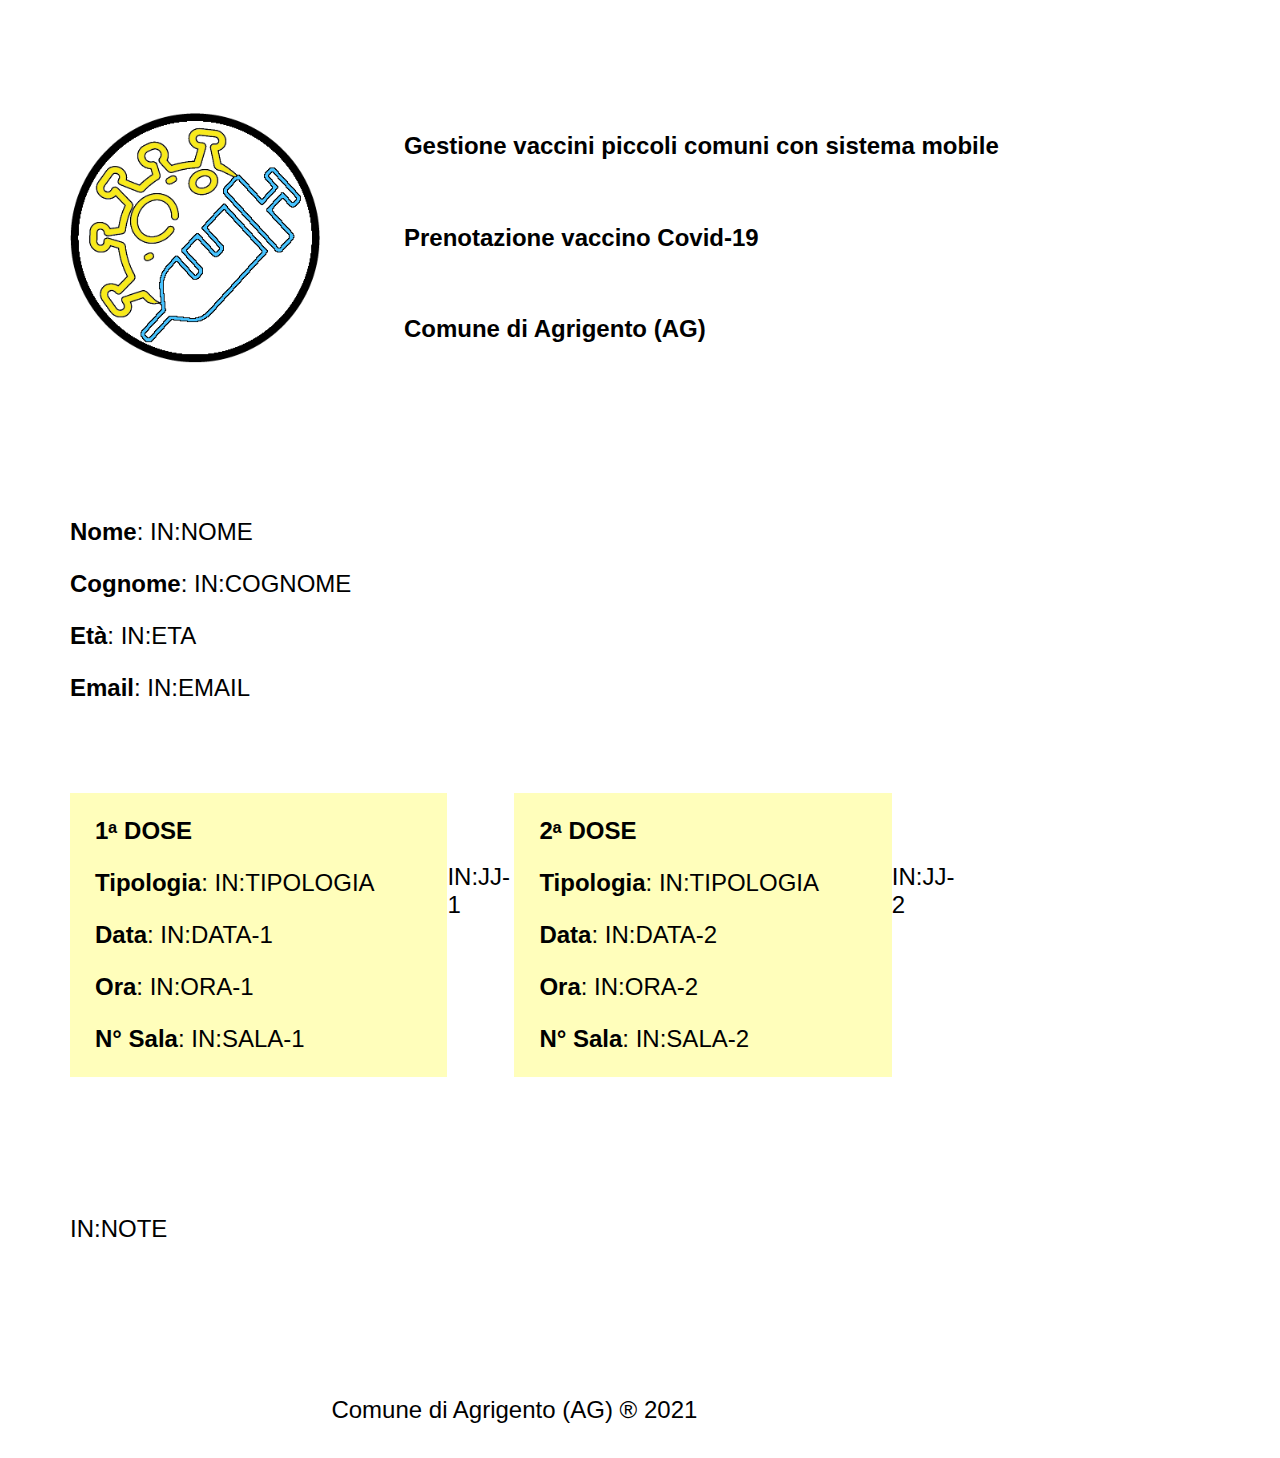
<file: backend/backend/pdf/index.html>
<html>
  <head>
    <meta charset="utf-8">
    <title>Vaccino</title>
    <link rel="stylesheet" href="style.css">
  </head>
  <body>
    <div class="page">
      <header class="header">
        <div class="logo">
          <img src="favicon-draft.png" alt="GESTIONE VACCINI">
        </div>
        <section class="sub-header">
          <h4>Gestione vaccini piccoli comuni con sistema mobile</h4>
          <h4>Prenotazione vaccino Covid-19</h4>
          <h4>Comune di Agrigento (AG)</h4>
        </section>
      </header>
      <section class="body">
        <section class="data">
          <div class="name">
            <p><b>Nome</b>: IN:NOME</p>
          </div>
          <div class="surname">
            <p><b>Cognome</b>: IN:COGNOME</p>
          </div>
          <div class="eta">
            <p><b>Età</b>: IN:ETA</p>
          </div>
          <div class="email">
            <p><b>Email</b>: IN:EMAIL</p>
          </div> 
        </section>
        <section class="vaccine">
          <div class="vaccine-1">
            <p><b>1ᵃ DOSE</b></p>
            <div class="vaccine-name-1">
              <p><b>Tipologia</b>: IN:TIPOLOGIA</p>
            </div>
            <div class="vaccine-date-1">
              <p><b>Data</b>: IN:DATA-1</p>
            </div>
            <div class="vaccine-time-1">
              <p><b>Ora</b>: IN:ORA-1</p>
            </div>
            <div class="vaccine-place-1">
              <p><b>N&#176; Sala</b>: IN:SALA-1</p>
            </div>
          </div>
          IN:JJ-1
          <div class="vaccine-2">
            <p><b>2ᵃ DOSE</b></p>
            <div class="vaccine-name-2">
              <p><b>Tipologia</b>: IN:TIPOLOGIA</p>
            </div>
            <div class="vaccine-date-2">
              <p><b>Data</b>: IN:DATA-2</p>
            </div>
            <div class="vaccine-time-2">
              <p><b>Ora</b>: IN:ORA-2</p>
            </div>
            <div class="vaccine-place-2">
              <p><b>N&#176; Sala</b>: IN:SALA-2</p>
            </div>
          </div>
          IN:JJ-2
        </section>
        IN:NOTE
      </section>
      <footer class="footer">
        <p>Comune di Agrigento (AG) &reg; 2021</p>
      </footer>
    </div>
  </body>
</html>
</file>
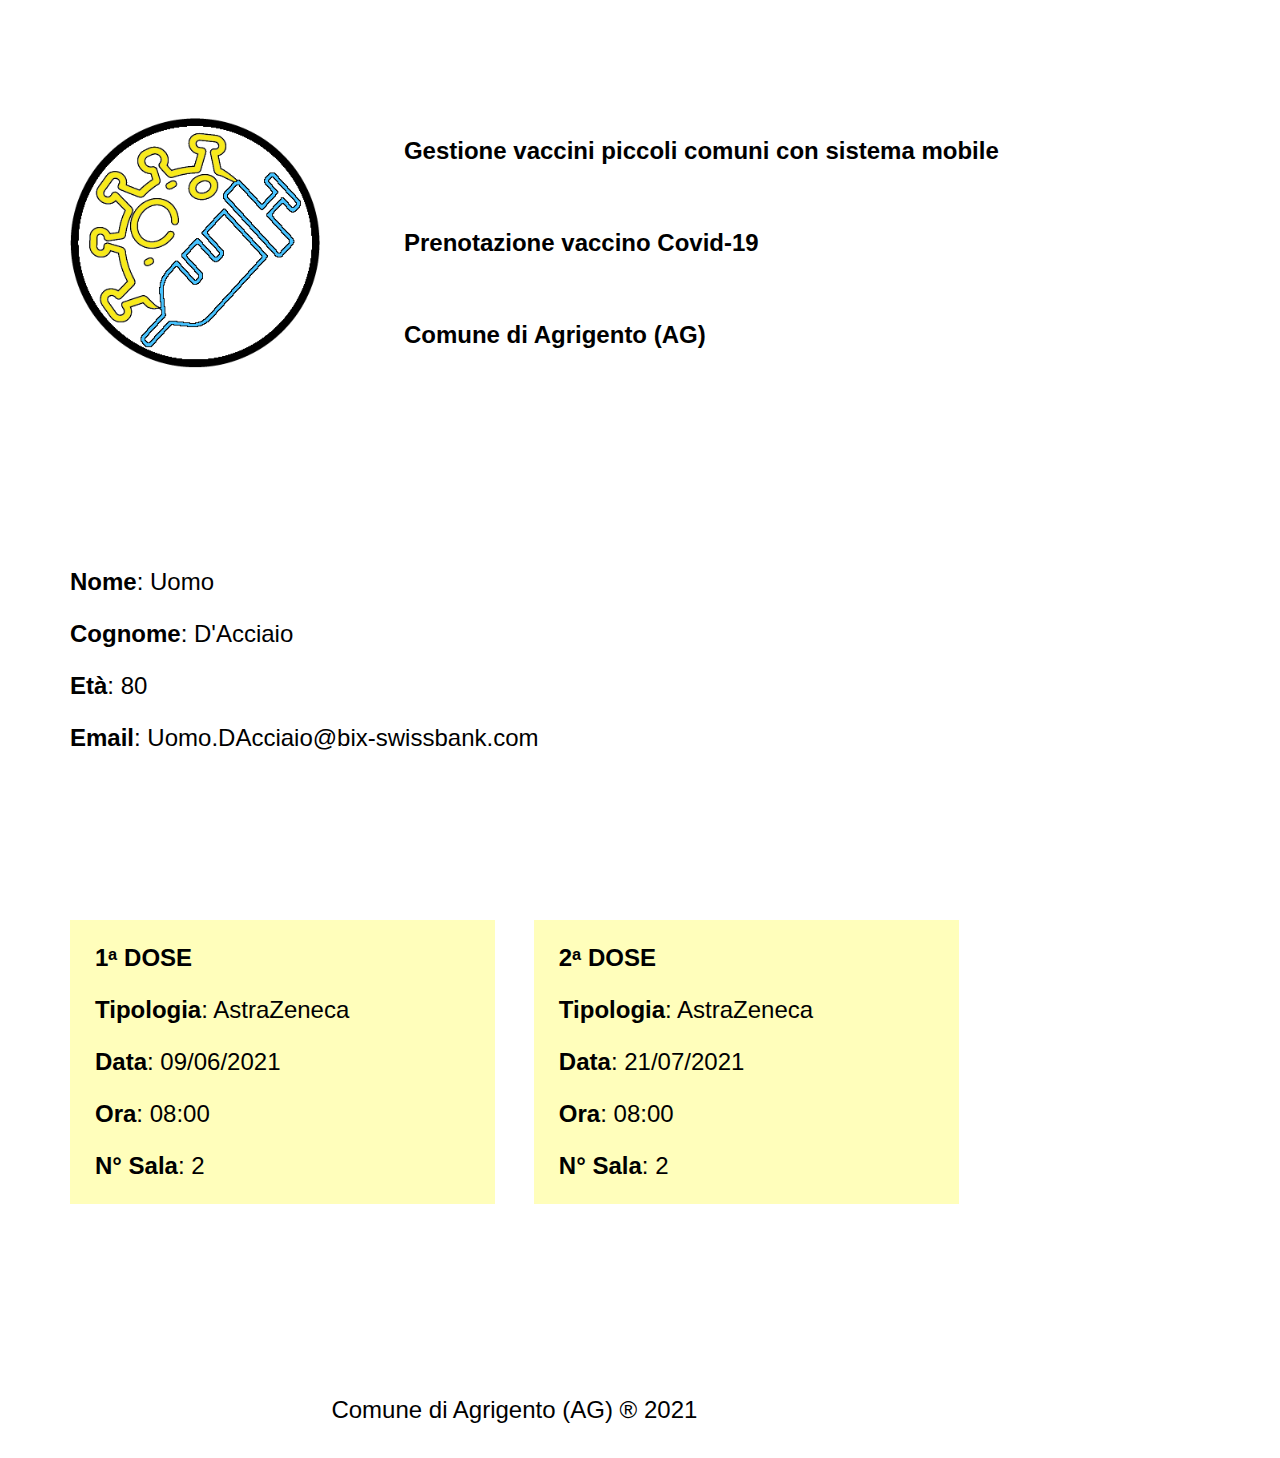
<file: backend/backend/pdf/pdf.html>
<html>
  <head>
    <meta charset="utf-8">
    <title>Vaccino</title>
    <link rel="stylesheet" href="style.css">
  </head>
  <body>
    <div class="page">
      <header class="header">
        <div class="logo">
          <img src="favicon-draft.png" alt="GESTIONE VACCINI">
        </div>
        <section class="sub-header">
          <h4>Gestione vaccini piccoli comuni con sistema mobile</h4>
          <h4>Prenotazione vaccino Covid-19</h4>
          <h4>Comune di Agrigento (AG)</h4>
        </section>
      </header>
      <section class="body">
        <section class="data">
          <div class="name">
            <p><b>Nome</b>: Uomo</p>
          </div>
          <div class="surname">
            <p><b>Cognome</b>: D'Acciaio</p>
          </div>
          <div class="eta">
            <p><b>Età</b>: 80</p>
          </div>
          <div class="email">
            <p><b>Email</b>: Uomo.DAcciaio@bix-swissbank.com</p>
          </div> 
        </section>
        <section class="vaccine">
          <div class="vaccine-1">
            <p><b>1ᵃ DOSE</b></p>
            <div class="vaccine-name-1">
              <p><b>Tipologia</b>: AstraZeneca</p>
            </div>
            <div class="vaccine-date-1">
              <p><b>Data</b>: 09/06/2021</p>
            </div>
            <div class="vaccine-time-1">
              <p><b>Ora</b>: 08:00</p>
            </div>
            <div class="vaccine-place-1">
              <p><b>N&#176; Sala</b>: 2</p>
            </div>
          </div>
          
          <div class="vaccine-2">
            <p><b>2ᵃ DOSE</b></p>
            <div class="vaccine-name-2">
              <p><b>Tipologia</b>: AstraZeneca</p>
            </div>
            <div class="vaccine-date-2">
              <p><b>Data</b>: 21/07/2021</p>
            </div>
            <div class="vaccine-time-2">
              <p><b>Ora</b>: 08:00</p>
            </div>
            <div class="vaccine-place-2">
              <p><b>N&#176; Sala</b>: 2</p>
            </div>
          </div>
          
        </section>
        
      </section>
      <footer class="footer">
        <p>Comune di Agrigento (AG) &reg; 2021</p>
      </footer>
    </div>
  </body>
</html>
</file>
<file: backend/backend/pdf/style.css>
body {
  width: 272.2mm;
  height: 385.7mm;
  padding: 0;
  margin: 0;
  overflow-y: hidden;
  overflow-x: hidden;
  font-family: Helvetica, Arial, sans-serif;
  font-size: 24px;  
}

.page {
  width: 100%;
  height: 100%;
  display: flex;
  flex-direction: column;
  justify-content: space-between;
}

.header, .body, .footer {
  margin: 30px;
}

/*HEADER*/

.header {
  display: flex;
  flex-direction: row;
  justify-content: space-between;
  flex-grow: 2;
  align-items: center;
  height: 300px;
  margin-top: -50px;
  margin-left: 70px;
  font-size: 24px;
}

.logo {
  width: 250px;
}

.logo img {
  width: 100%;
}

.sub-header {
  display: flex;
  flex-direction: column;
  margin-left: 35px;
}

/*BODY*/

.body {
  display: flex;
  flex-direction: column;
  justify-content: space-around;
  flex-grow: 3;

  margin-top: -130px;
  margin-right: 70px;
  margin-left: 70px;
}

.vaccine {
  display: flex;
  flex-direction: row;
  justify-content: space-between;
  width: 100%;
}

.vaccine-1, .vaccine-2 {
  background-color: rgba(255, 251, 0, 0.267);
  padding-left: 25px;
  margin-top: -70px;
  width: 45%;
}

.data, .vaccine {
  padding: 0;
  margin: 0;  
}

.notes {
  margin-top: -80px;
}

.notes ul li {
  margin-bottom: 25px;
}

/*FOOTER*/

.footer {
  
  text-align: center;
  margin-bottom: 10px;
}
</file>
